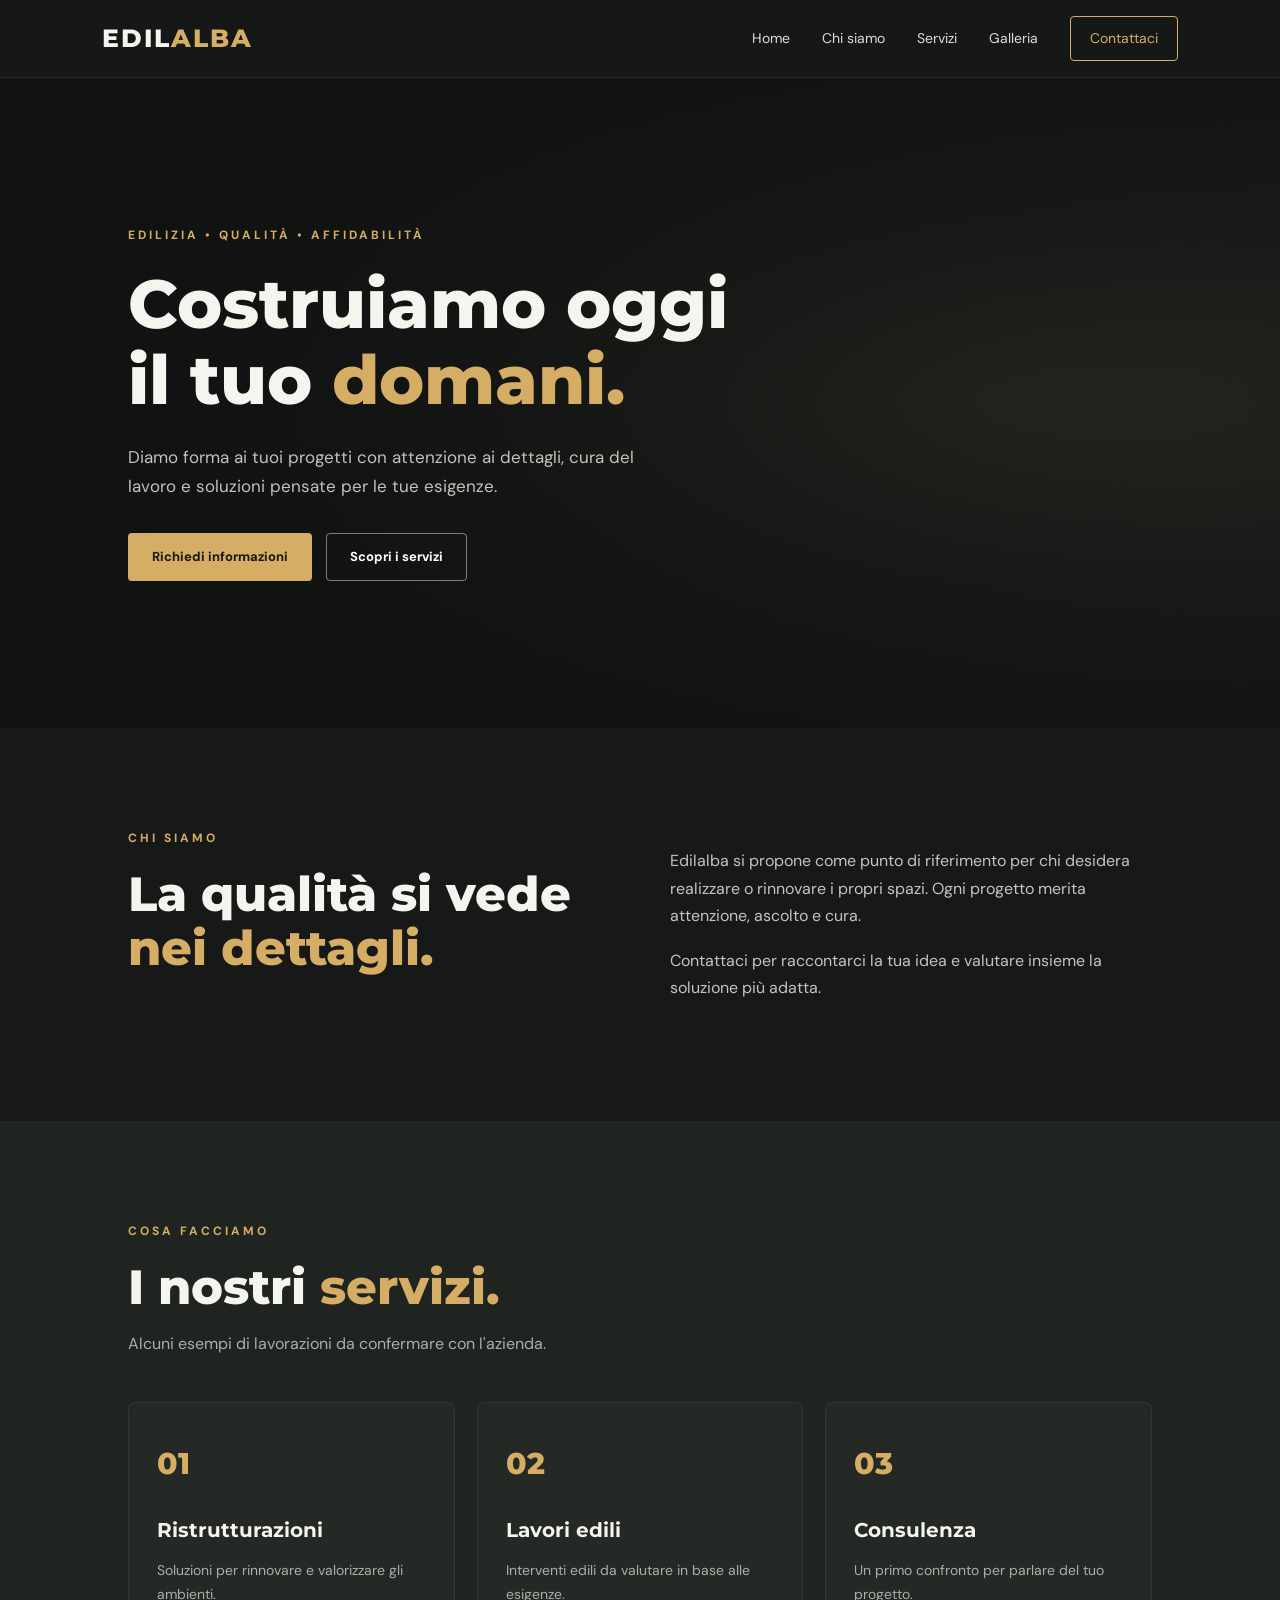
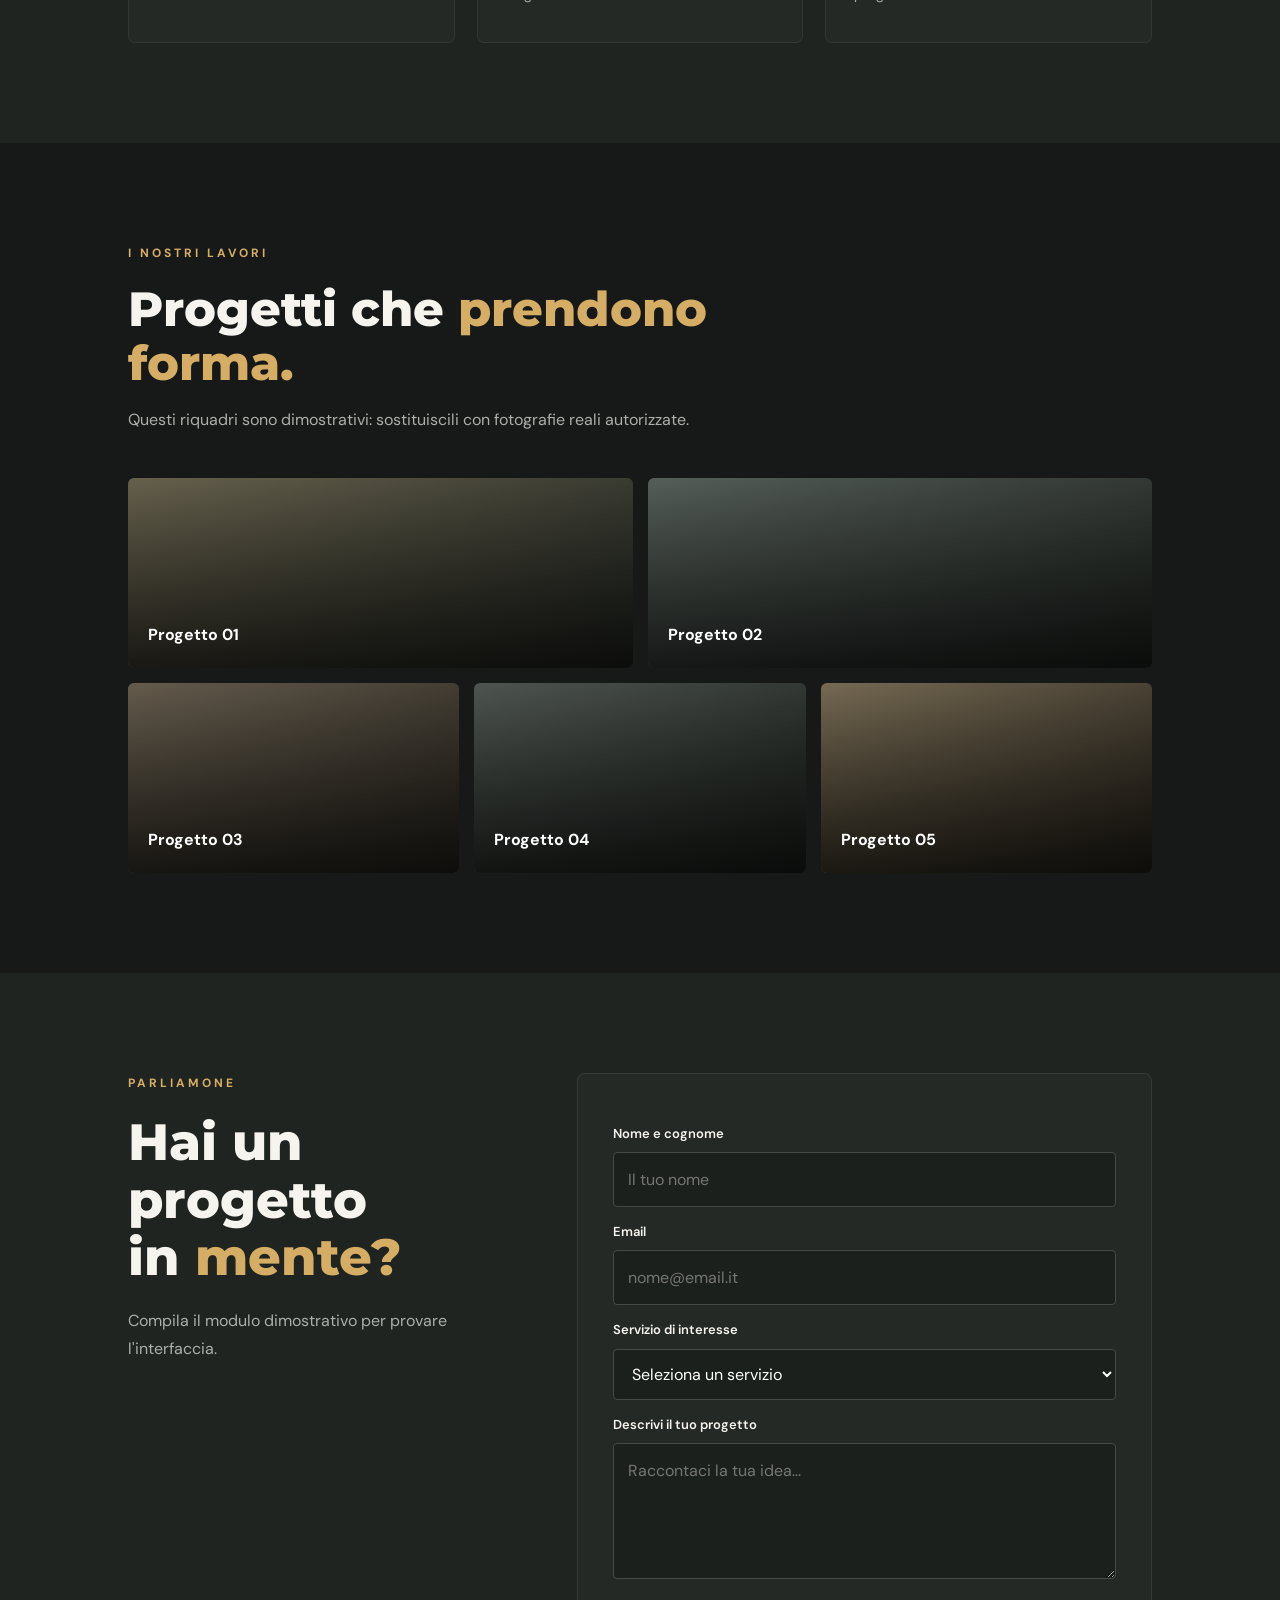
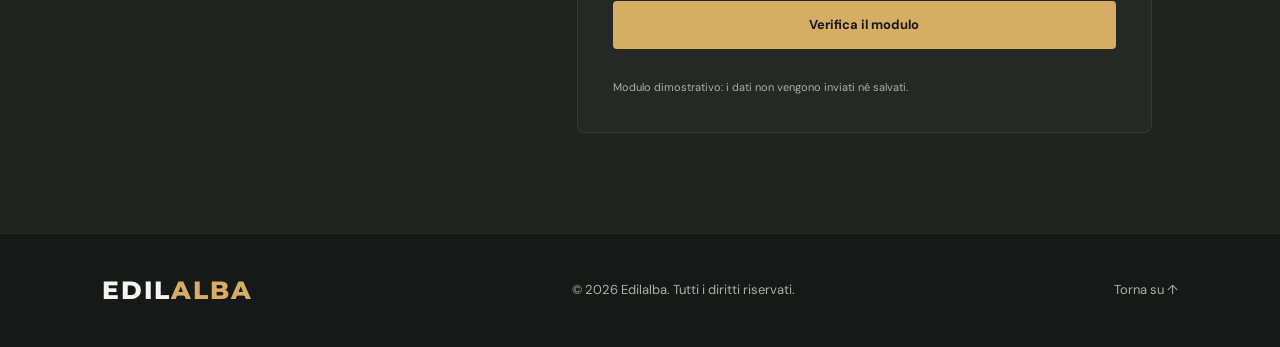
<file: index.html>
<!DOCTYPE html>
<html lang="it">
<head>
  <meta charset="UTF-8">
  <meta name="viewport" content="width=device-width, initial-scale=1.0">
  <meta name="description" content="Edilalba - Lavori edili, ristrutturazioni e soluzioni per la tua casa.">
  <meta name="theme-color" content="#171918">
  <title>Edilalba | Costruiamo il tuo futuro</title>
  <link rel="stylesheet" href="style.css">
  <script src="main.js" defer></script>
</head>

<body>
  <header class="header">
    <a class="logo" href="#home">EDIL<span>ALBA</span></a>

    <button class="burger" type="button"
      aria-label="Apri il menu"
      aria-expanded="false"
      aria-controls="menu">
      <span></span><span></span><span></span>
    </button>

    <nav id="menu" class="nav">
      <a href="#home">Home</a>
      <a href="#chi-siamo">Chi siamo</a>
      <a href="#servizi">Servizi</a>
      <a href="#galleria">Galleria</a>
      <a href="#contatti" class="nav-cta">Contattaci</a>
    </nav>
  </header>

  <main>
    <section class="hero" id="home">
      <div class="hero-content reveal">
        <p class="eyebrow">EDILIZIA • QUALITÀ • AFFIDABILITÀ</p>
        <h1>Costruiamo oggi<br>il tuo <span>domani.</span></h1>
        <p class="hero-description">
          Diamo forma ai tuoi progetti con attenzione ai dettagli,
          cura del lavoro e soluzioni pensate per le tue esigenze.
        </p>
        <div class="hero-buttons">
          <a href="#contatti" class="btn btn-primary">Richiedi informazioni</a>
          <a href="#servizi" class="btn btn-outline">Scopri i servizi</a>
        </div>
      </div>
      <div class="hero-decoration"></div>
    </section>

    <section class="section about" id="chi-siamo">
      <div class="section-heading reveal">
        <p class="eyebrow">CHI SIAMO</p>
        <h2>La qualità si vede <span>nei dettagli.</span></h2>
      </div>

      <div class="about-content reveal">
        <p>
          Edilalba si propone come punto di riferimento per chi desidera
          realizzare o rinnovare i propri spazi.
          Ogni progetto merita attenzione, ascolto e cura.
        </p>
        <p>
          Contattaci per raccontarci la tua idea e valutare insieme
          la soluzione più adatta.
        </p>
      </div>
    </section>

    <section class="section services" id="servizi">
      <div class="section-heading reveal">
        <p class="eyebrow">COSA FACCIAMO</p>
        <h2>I nostri <span>servizi.</span></h2>
        <p>Alcuni esempi di lavorazioni da confermare con l'azienda.</p>
      </div>

      <div class="service-grid">
        <article class="service-card reveal">
          <div class="service-number">01</div>
          <h3>Ristrutturazioni</h3>
          <p>Soluzioni per rinnovare e valorizzare gli ambienti.</p>
        </article>

        <article class="service-card reveal">
          <div class="service-number">02</div>
          <h3>Lavori edili</h3>
          <p>Interventi edili da valutare in base alle esigenze.</p>
        </article>

        <article class="service-card reveal">
          <div class="service-number">03</div>
          <h3>Consulenza</h3>
          <p>Un primo confronto per parlare del tuo progetto.</p>
        </article>
      </div>
    </section>

    <section class="section gallery" id="galleria">
      <div class="section-heading reveal">
        <p class="eyebrow">I NOSTRI LAVORI</p>
        <h2>Progetti che <span>prendono forma.</span></h2>
        <p>Questi riquadri sono dimostrativi: sostituiscili con fotografie reali autorizzate.</p>
      </div>

      <div class="gallery-grid">
        <button class="tile t1 reveal" type="button" data-cap="Progetto dimostrativo 1">
          <span>Progetto 01</span>
        </button>
        <button class="tile t2 reveal" type="button" data-cap="Progetto dimostrativo 2">
          <span>Progetto 02</span>
        </button>
        <button class="tile t3 reveal" type="button" data-cap="Progetto dimostrativo 3">
          <span>Progetto 03</span>
        </button>
        <button class="tile t4 reveal" type="button" data-cap="Progetto dimostrativo 4">
          <span>Progetto 04</span>
        </button>
        <button class="tile t5 reveal" type="button" data-cap="Progetto dimostrativo 5">
          <span>Progetto 05</span>
        </button>
      </div>
    </section>

    <section class="section quote-section" id="contatti">
      <div class="quote-info reveal">
        <p class="eyebrow">PARLIAMONE</p>
        <h2>Hai un progetto<br>in <span>mente?</span></h2>
        <p>Compila il modulo dimostrativo per provare l'interfaccia.</p>
      </div>

      <form id="quote" class="quote-form reveal">
        <label for="name">Nome e cognome</label>
        <input id="name" name="name" type="text" placeholder="Il tuo nome" required>

        <label for="email">Email</label>
        <input id="email" name="email" type="email" placeholder="nome@email.it" required>

        <label for="service">Servizio di interesse</label>
        <select id="service" name="service" required>
          <option value="">Seleziona un servizio</option>
          <option value="Ristrutturazioni">Ristrutturazioni</option>
          <option value="Lavori edili">Lavori edili</option>
          <option value="Consulenza">Consulenza</option>
          <option value="Altro">Altro</option>
        </select>

        <label for="message">Descrivi il tuo progetto</label>
        <textarea id="message" name="message" rows="4"
          placeholder="Raccontaci la tua idea..." required></textarea>

        <button class="btn btn-primary submit-btn" type="submit">
          Verifica il modulo
        </button>

        <p id="formMsg" class="form-message" aria-live="polite"></p>
        <small>Modulo dimostrativo: i dati non vengono inviati né salvati.</small>
      </form>
    </section>
  </main>

  <footer class="footer">
    <a class="logo" href="#home">EDIL<span>ALBA</span></a>
    <p>© <span id="year">2026</span> Edilalba. Tutti i diritti riservati.</p>
    <a href="#home">Torna su ↑</a>
  </footer>

  <div id="lb" class="lightbox" hidden>
    <div class="lightbox-content">
      <button class="close" type="button" aria-label="Chiudi">×</button>
      <div id="lbImg" class="lb-img"></div>
      <p id="lbCap"></p>
    </div>
  </div>
</body>
</html>
</file>
<file: style.css>
@import url('https://fonts.googleapis.com/css2?family=DM+Sans:wght@400;500;600;700&family=Montserrat:wght@500;600;700;800&display=swap');

:root {
  --bg: #171918;
  --bg-light: #202421;
  --card: #242925;
  --gold: #d6ad65;
  --gold-light: #edca8c;
  --white: #f5f4ef;
  --muted: #aaaFA9;
}

* {
  margin: 0;
  padding: 0;
  box-sizing: border-box;
}

html {
  scroll-behavior: smooth;
  scroll-padding-top: 90px;
}

body {
  background: var(--bg);
  color: var(--white);
  font-family: 'DM Sans', sans-serif;
  line-height: 1.7;
}

a {
  color: inherit;
  text-decoration: none;
}

button, input, textarea, select {
  font: inherit;
}

button {
  cursor: pointer;
}

.header {
  position: sticky;
  top: 0;
  z-index: 100;
  width: 100%;
  min-height: 78px;
  padding: 0 8%;
  display: flex;
  align-items: center;
  justify-content: space-between;
  background: rgba(23, 25, 24, .95);
  border-bottom: 1px solid rgba(255,255,255,.07);
  backdrop-filter: blur(15px);
}

.logo {
  font-family: 'Montserrat', sans-serif;
  font-size: 25px;
  font-weight: 800;
  letter-spacing: 2px;
}

.logo span {
  color: var(--gold);
}

.nav {
  display: flex;
  align-items: center;
  gap: 32px;
}

.nav a {
  font-size: 14px;
  color: #ddd;
  transition: color .25s;
}

.nav a:hover {
  color: var(--gold);
}

.nav .nav-cta {
  padding: 10px 19px;
  border: 1px solid var(--gold);
  color: var(--gold);
  border-radius: 4px;
}

.burger {
  display: none;
  border: 0;
  background: transparent;
}

.burger span {
  display: block;
  width: 25px;
  height: 2px;
  margin: 6px;
  background: white;
}

.hero {
  min-height: 650px;
  padding: 120px 10%;
  position: relative;
  overflow: hidden;
  display: flex;
  align-items: center;
  background:
    linear-gradient(90deg, rgba(15,18,16,.97), rgba(15,18,16,.68)),
    radial-gradient(ellipse at 80% 50%, #555344 0%, #292c27 40%, #171918 75%);
}

.hero-content {
  position: relative;
  z-index: 2;
  max-width: 720px;
}

.eyebrow {
  color: var(--gold);
  font-size: 12px;
  font-weight: 700;
  letter-spacing: 3px;
  margin-bottom: 20px;
}

.hero h1,
.section-heading h2,
.quote-info h2 {
  font-family: 'Montserrat', sans-serif;
  font-size: clamp(38px, 6vw, 68px);
  line-height: 1.12;
  font-weight: 800;
}

h1 span,
h2 span {
  color: var(--gold);
}

.hero-description {
  max-width: 550px;
  margin: 25px 0 32px;
  color: #c1c3bd;
  font-size: 17px;
}

.hero-buttons {
  display: flex;
  flex-wrap: wrap;
  gap: 14px;
}

.btn {
  display: inline-flex;
  justify-content: center;
  align-items: center;
  min-height: 48px;
  padding: 12px 23px;
  border-radius: 4px;
  font-size: 13px;
  font-weight: 700;
  transition: .25s;
  border: 1px solid transparent;
}

.btn-primary {
  background: var(--gold);
  color: #171918;
}

.btn-primary:hover {
  background: var(--gold-light);
  transform: translateY(-2px);
}

.btn-outline {
  border-color: rgba(255,255,255,.45);
  color: white;
}

.btn-outline:hover {
  border-color: var(--gold);
  color: var(--gold);
}

.section {
  padding: 100px 10%;
}

.section-heading {
  max-width: 750px;
  margin-bottom: 45px;
}

.section-heading h2 {
  font-size: clamp(32px, 4vw, 48px);
}

.section-heading > p:last-child {
  color: var(--muted);
  margin-top: 15px;
}

.about {
  display: grid;
  grid-template-columns: 1fr 1fr;
  gap: 60px;
  align-items: center;
}

.about-content {
  color: #c3c5c0;
  font-size: 16px;
}

.about-content p + p {
  margin-top: 18px;
}

.services {
  background: var(--bg-light);
}

.service-grid {
  display: grid;
  grid-template-columns: repeat(3, 1fr);
  gap: 22px;
}

.service-card {
  background: var(--card);
  padding: 35px 28px;
  border: 1px solid rgba(255,255,255,.06);
  border-radius: 7px;
  transition: transform .3s, border-color .3s;
}

.service-card:hover {
  transform: translateY(-7px);
  border-color: var(--gold);
}

.service-number {
  color: var(--gold);
  font-family: 'Montserrat', sans-serif;
  font-size: 30px;
  font-weight: 800;
  margin-bottom: 24px;
}

.service-card h3 {
  font-family: 'Montserrat', sans-serif;
  font-size: 20px;
  margin-bottom: 12px;
}

.service-card p {
  color: var(--muted);
  font-size: 14px;
}

.gallery-grid {
  display: grid;
  grid-template-columns: repeat(6, 1fr);
  grid-auto-rows: 190px;
  gap: 15px;
}

.tile {
  position: relative;
  overflow: hidden;
  border: 0;
  border-radius: 6px;
  background: linear-gradient(135deg, #42483f, #222823);
  display: flex;
  align-items: end;
  padding: 20px;
  text-align: left;
}

.tile::before {
  content: "";
  position: absolute;
  inset: 0;
  background: linear-gradient(transparent, rgba(0,0,0,.7));
  transition: .3s;
}

.tile:hover::before {
  background: linear-gradient(transparent, rgba(0,0,0,.9));
}

.tile span {
  position: relative;
  z-index: 1;
  color: white;
  font-weight: 700;
}

.t1 { grid-column: span 3; }
.t2 { grid-column: span 3; }
.t3 { grid-column: span 2; }
.t4 { grid-column: span 2; }
.t5 { grid-column: span 2; }

.t1 { background: linear-gradient(135deg, #66604c, #292d27); }
.t2 { background: linear-gradient(135deg, #555e59, #252a26); }
.t3 { background: linear-gradient(135deg, #645b4c, #302c25); }
.t4 { background: linear-gradient(135deg, #4e5550, #222723); }
.t5 { background: linear-gradient(135deg, #766a53, #302b22); }

.quote-section {
  background: var(--bg-light);
  display: grid;
  grid-template-columns: .8fr 1.2fr;
  gap: 65px;
  align-items: start;
}

.quote-info h2 {
  font-size: clamp(36px, 4vw, 52px);
}

.quote-info > p:last-child {
  color: var(--muted);
  margin-top: 22px;
}

.quote-form {
  padding: 35px;
  background: var(--card);
  border: 1px solid rgba(255,255,255,.08);
  border-radius: 8px;
  display: flex;
  flex-direction: column;
}

.quote-form label {
  margin: 14px 0 7px;
  font-size: 13px;
  font-weight: 600;
}

.quote-form input,
.quote-form select,
.quote-form textarea {
  width: 100%;
  padding: 13px 14px;
  border: 1px solid #444b44;
  border-radius: 4px;
  outline: none;
  color: white;
  background: #1b201c;
}

.quote-form input:focus,
.quote-form select:focus,
.quote-form textarea:focus {
  border-color: var(--gold);
}

.quote-form select option {
  background: #1b201c;
}

.quote-form textarea {
  resize: vertical;
}

.quote-form .err {
  border-color: #ef7777;
}

.submit-btn {
  width: 100%;
  margin-top: 22px;
}

.form-message {
  margin-top: 14px;
  font-size: 13px;
  color: var(--gold-light);
}

.quote-form small {
  margin-top: 15px;
  color: var(--muted);
  font-size: 11px;
}

.footer {
  padding: 35px 8%;
  display: flex;
  align-items: center;
  justify-content: space-between;
  gap: 20px;
  flex-wrap: wrap;
  border-top: 1px solid rgba(255,255,255,.08);
}

.footer p,
.footer > a:last-child {
  color: var(--muted);
  font-size: 13px;
}

.footer > a:last-child:hover {
  color: var(--gold);
}

.lightbox {
  position: fixed;
  inset: 0;
  z-index: 200;
  display: grid;
  place-items: center;
  padding: 20px;
  background: rgba(0,0,0,.9);
}

.lightbox[hidden] {
  display: none;
}

.lightbox-content {
  position: relative;
  width: min(650px, 100%);
  padding: 20px;
  background: var(--card);
  border-radius: 8px;
}

.close {
  position: absolute;
  top: 8px;
  right: 15px;
  z-index: 2;
  border: 0;
  background: transparent;
  color: white;
  font-size: 32px;
}

.lb-img {
  height: 300px;
  border-radius: 5px;
  background: linear-gradient(135deg, #555e59, #252a26);
}

.lb-img.t1 { background: linear-gradient(135deg, #66604c, #292d27); }
.lb-img.t2 { background: linear-gradient(135deg, #555e59, #252a26); }
.lb-img.t3 { background: linear-gradient(135deg, #645b4c, #302c25); }
.lb-img.t4 { background: linear-gradient(135deg, #4e5550, #222723); }
.lb-img.t5 { background: linear-gradient(135deg, #766a53, #302b22); }

.lightbox-content p {
  padding-top: 15px;
  color: var(--gold);
}

.reveal {
  opacity: 0;
  transform: translateY(22px);
  transition: opacity .7s ease, transform .7s ease;
}

.reveal.in {
  opacity: 1;
  transform: translateY(0);
}

@media (max-width: 850px) {
  .header {
    padding: 0 6%;
  }

  .burger {
    display: block;
  }

  .nav {
    position: absolute;
    top: 78px;
    left: 0;
    right: 0;
    padding: 25px 7%;
    background: var(--bg);
    display: none;
    flex-direction: column;
    align-items: stretch;
    gap: 20px;
    border-bottom: 1px solid rgba(255,255,255,.1);
  }

  .nav.open {
    display: flex;
  }

  .nav .nav-cta {
    text-align: center;
  }

  .about,
  .quote-section {
    grid-template-columns: 1fr;
    gap: 35px;
  }

  .service-grid {
    grid-template-columns: 1fr 1fr;
  }

  .section {
    padding: 75px 7%;
  }

  .hero {
    padding: 100px 7%;
  }
}

@media (max-width: 550px) {
  .hero {
    min-height: 570px;
  }

  .hero h1 {
    font-size: 42px;
  }

  .hero-buttons {
    flex-direction: column;
    align-items: stretch;
  }

  .service-grid {
    grid-template-columns: 1fr;
  }

  .gallery-grid {
    grid-template-columns: 1fr 1fr;
    grid-auto-rows: 150px;
  }

  .tile,
  .t1,
  .t2,
  .t3,
  .t4,
  .t5 {
    grid-column: span 1;
  }

  .t1 {
    grid-column: span 2;
  }

  .quote-form {
    padding: 22px;
  }

  .footer {
    flex-direction: column;
    text-align: center;
  }
}

@media (prefers-reduced-motion: reduce) {
  *,
  *::before,
  *::after {
    scroll-behavior: auto !important;
    transition-duration: .01ms !important;
    animation-duration: .01ms !important;
  }

  .reveal {
    opacity: 1;
    transform: none;
  }
}
</file>
